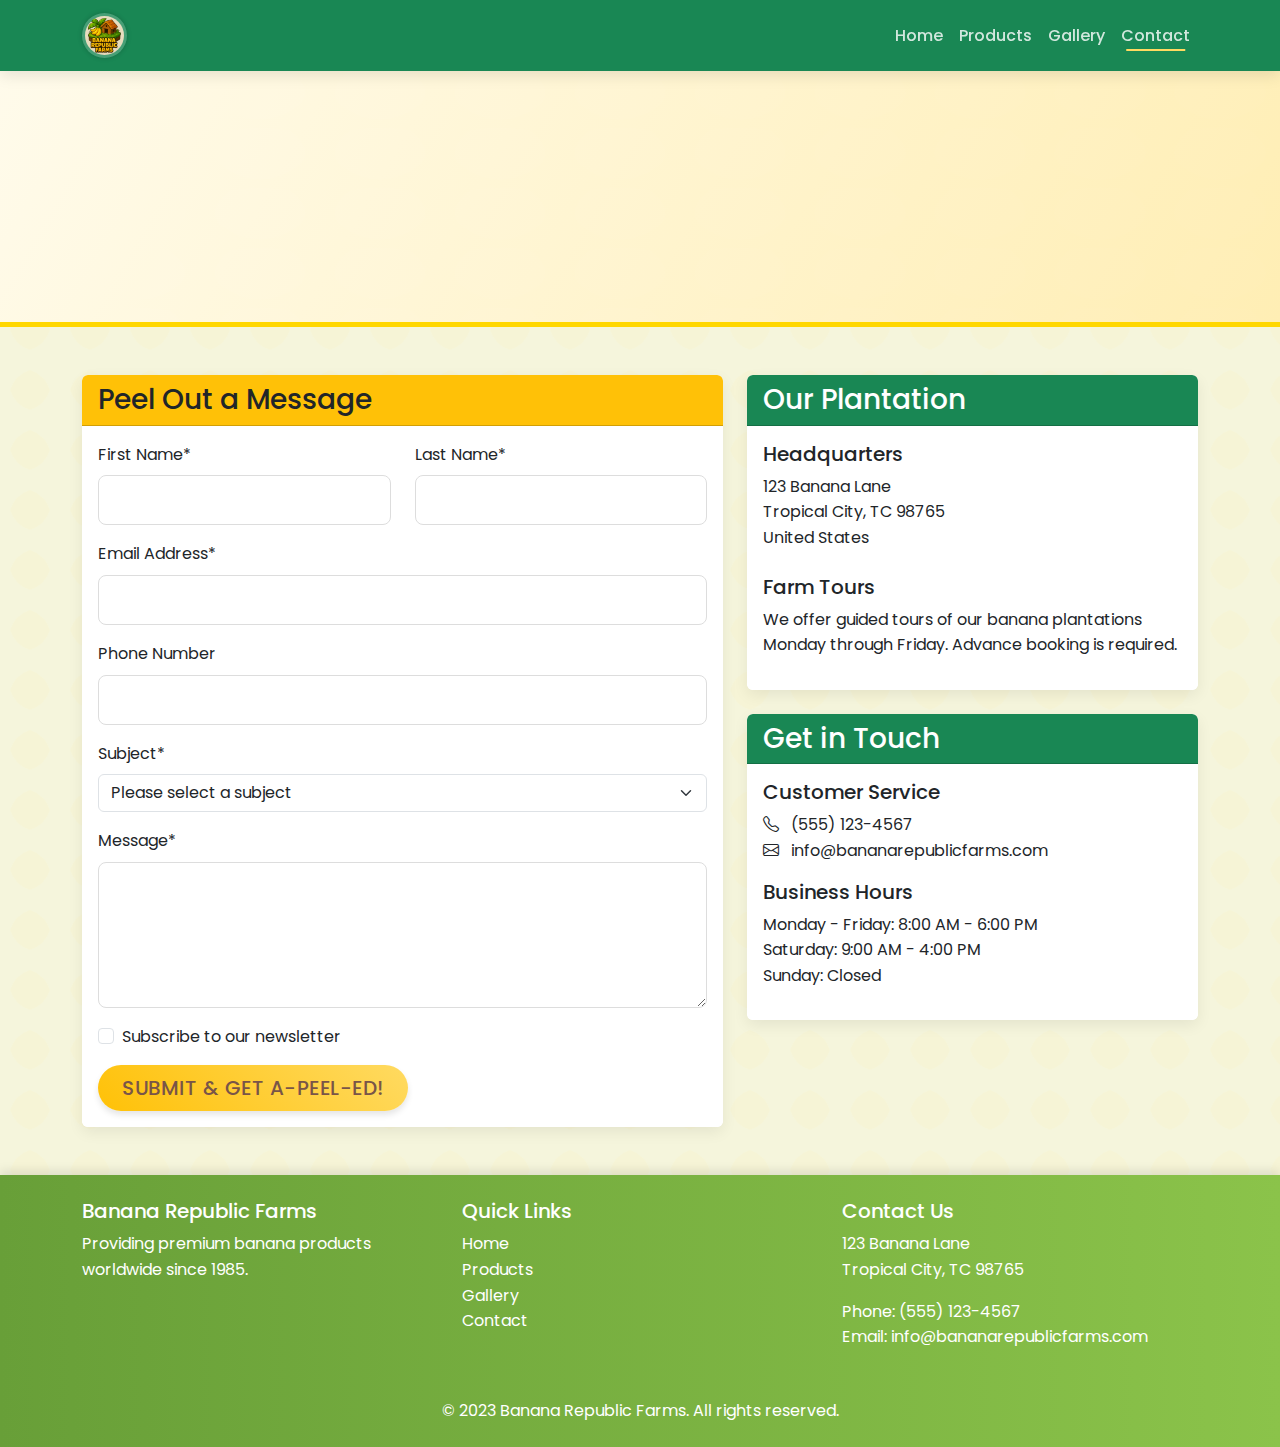
<file: contact.html>
<!DOCTYPE html>
<html lang="en">
<head>
    <meta charset="UTF-8">
    <meta name="viewport" content="width=device-width, initial-scale=1.0">
    <title>Contact Us - Banana Republic Farms</title>
    <link rel="preconnect" href="https://fonts.googleapis.com">
    <link rel="preconnect" href="https://fonts.gstatic.com" crossorigin>
    <link href="https://fonts.googleapis.com/css2?family=Poppins:wght@300;400;500;600;700&display=swap" rel="stylesheet">
    <link href="https://cdn.jsdelivr.net/npm/bootstrap@5.3.2/dist/css/bootstrap.min.css" rel="stylesheet">
    <link rel="stylesheet" href="https://cdn.jsdelivr.net/npm/bootstrap-icons@1.11.0/font/bootstrap-icons.css">
    <link href="styles.css" rel="stylesheet">
</head>
<body>
    <!-- Navigation -->
    <nav class="navbar navbar-expand-lg navbar-dark bg-success sticky-top">
        <div class="container">
            <a class="navbar-brand" href="index.html">
                <img src="logo.png" alt="Banana Republic Farms Logo" width="45" height="45" class="d-inline-block align-middle" style="background-color: rgba(255,255,255,0.2); border-radius: 50%; padding: 3px; box-shadow: 0 0 5px rgba(0,0,0,0.2);">
            </a>
            <button class="navbar-toggler" type="button" data-bs-toggle="collapse" data-bs-target="#navbarNav">
                <span class="navbar-toggler-icon"></span>
            </button>
            <div class="collapse navbar-collapse" id="navbarNav">
                <ul class="navbar-nav ms-auto">
                    <li class="nav-item">
                        <a class="nav-link" href="index.html">Home</a>
                    </li>
                    <li class="nav-item">
                        <a class="nav-link" href="products.html">Products</a>
                    </li>
                    <li class="nav-item">
                        <a class="nav-link" href="gallery.html">Gallery</a>
                    </li>
                    <li class="nav-item">
                        <a class="nav-link active" href="contact.html">Contact</a>
                    </li>
                </ul>
            </div>
        </div>
    </nav>

    <!-- Header -->
    <div class="bg-banana text-dark py-5">
        <div class="container">
            <h1 class="display-4 fw-bold">Peel Out and Contact Us</h1>
            <p class="lead">We’re all ears (and a bunch of bananas)! Drop us a line, and we’ll get back to you faster than you can say "banana split!"</p>
        </div>
    </div>

    <!-- Contact Form and Information -->
    <div class="container my-5">
        <div class="row">
            <div class="col-lg-7 reveal-on-scroll">
                <div class="card border-warning">
                    <div class="card-header bg-warning text-dark">
                        <h3 class="mb-0">Peel Out a Message</h3>
                    </div>
                    <div class="card-body">
                        <form id="contactForm">
                            <div class="row mb-3">
                                <div class="col-md-6 mb-3 mb-md-0">
                                    <label for="firstName" class="form-label">First Name*</label>
                                    <input type="text" class="form-control" id="firstName" required>
                                </div>
                                <div class="col-md-6">
                                    <label for="lastName" class="form-label">Last Name*</label>
                                    <input type="text" class="form-control" id="lastName" required>
                                </div>
                            </div>
                            
                            <div class="mb-3">
                                <label for="email" class="form-label">Email Address*</label>
                                <input type="email" class="form-control" id="email" required>
                            </div>
                            
                            <div class="mb-3">
                                <label for="phone" class="form-label">Phone Number</label>
                                <input type="tel" class="form-control" id="phone">
                            </div>
                            
                            <div class="mb-3">
                                <label for="subject" class="form-label">Subject*</label>
                                <select class="form-select" id="subject" required>
                                    <option value="" selected disabled>Please select a subject</option>
                                    <option value="product">Product Inquiry</option>
                                    <option value="wholesale">Wholesale Information</option>
                                    <option value="careers">Careers</option>
                                    <option value="feedback">Feedback</option>
                                    <option value="support">Customer Support</option>
                                    <option value="other">Other</option>
                                </select>
                            </div>
                            
                            <div class="mb-3">
                                <label for="message" class="form-label">Message*</label>
                                <textarea class="form-control" id="message" rows="5" required></textarea>
                            </div>
                            
                            <div class="mb-3 form-check">
                                <input type="checkbox" class="form-check-input" id="newsletter">
                                <label class="form-check-label" for="newsletter">Subscribe to our newsletter</label>
                            </div>
                            
                            <button type="submit" class="btn btn-warning btn-lg">Submit & Get a-peel-ed!</button>
                        </form>
                    </div>
                </div>
            </div>
        
            <div class="col-lg-5 mt-4 mt-lg-0">
                <div class="card border-success mb-4 reveal-on-scroll" data-delay="200">
                    <div class="card-header bg-success text-white">
                        <h3 class="mb-0">Our Plantation</h3>
                    </div>
                    <div class="card-body">
                        <h5>Headquarters</h5>
                        <address>
                            123 Banana Lane<br>
                            Tropical City, TC 98765<br>
                            United States
                        </address>
        
                        <h5 class="mt-4">Farm Tours</h5>
                        <p>We offer guided tours of our banana plantations Monday through Friday. Advance booking is required.</p>
                    </div>
                </div>
        
                <div class="card border-success reveal-on-scroll" data-delay="400">
                    <div class="card-header bg-success text-white">
                        <h3 class="mb-0">Get in Touch</h3>
                    </div>
                    <div class="card-body">
                        <h5>Customer Service</h5>
                        <p>
                            <i class="bi bi-telephone me-2"></i> (555) 123-4567<br>
                            <i class="bi bi-envelope me-2"></i> info@bananarepublicfarms.com
                        </p>
        
                        <h5 class="mt-3">Business Hours</h5>
                        <p>
                            Monday - Friday: 8:00 AM - 6:00 PM<br>
                            Saturday: 9:00 AM - 4:00 PM<br>
                            Sunday: Closed
                        </p>
                    </div>
                </div>
            </div>
        </div>
    </div>

    <!-- Footer -->
    <footer class="bg-success text-white py-4 mt-5">
        <div class="container">
            <div class="row">
                <div class="col-md-4 mb-3">
                    <h5>Banana Republic Farms</h5>
                    <p>Providing premium banana products worldwide since 1985.</p>
                </div>
                <div class="col-md-4 mb-3">
                    <h5>Quick Links</h5>
                    <ul class="list-unstyled">
                        <li><a class="text-white" href="index.html">Home</a></li>
                        <li><a class="text-white" href="products.html">Products</a></li>
                        <li><a class="text-white" href="gallery.html">Gallery</a></li>
                        <li><a class="text-white" href="contact.html">Contact</a></li>
                    </ul>
                </div>
                <div class="col-md-4 mb-3">
                    <h5>Contact Us</h5>
                    <address class="mb-0">
                        <p>123 Banana Lane<br>Tropical City, TC 98765</p>
                        <p>Phone: (555) 123-4567<br>Email: info@bananarepublicfarms.com</p>
                    </address>
                </div>
            </div>
            <div class="row mt-3">
                <div class="col-12 text-center">
                    <p class="mb-0">&copy; 2023 Banana Republic Farms. All rights reserved.</p>
                </div>
            </div>
        </div>
    </footer>

    <script src="https://cdn.jsdelivr.net/npm/bootstrap@5.3.2/dist/js/bootstrap.bundle.min.js"></script>
    <script>
        // Form validation script (you could add this)
        document.addEventListener('DOMContentLoaded', function() {
            const contactForm = document.getElementById('contactForm');
            if (contactForm) {
                contactForm.addEventListener('submit', function(event) {
                    event.preventDefault();
                    // Simulate form submission
                    alert('Thank you! Your message has been sent.');
                    contactForm.reset();
                });
            }
            
            // Animation for scroll reveal
            const revealElements = document.querySelectorAll('.reveal-on-scroll');
            
            function checkScroll() {
                let windowHeight = window.innerHeight;
                revealElements.forEach(element => {
                    let elementTop = element.getBoundingClientRect().top;
                    let elementVisible = 150;
                    
                    if (elementTop < windowHeight - elementVisible) {
                        // Get delay if any
                        const delay = element.dataset.delay || 0;
                        setTimeout(() => {
                            element.classList.add('revealed');
                        }, delay);
                    }
                });
            }
            
            window.addEventListener('scroll', checkScroll);
            // Check on initial load
            checkScroll();
        });
    </script>
</body>
</html>
</file>
<file: styles.css>
/* BananaCorp International - World's #1 Banana Import/Export Specialists */

/* Custom banana-themed color classes */
:root {
    --banana-yellow: #FFDA61;
    --banana-dark: #FFC107;
    --banana-light: #FFF9C4;
    --banana-accent: #FFECB3;
    --leaf-green: #689F38;
    --leaf-light: #8BC34A;
    --chocolate: #795548;
    --cream: #F5F5DC;
}

/* Base styles */
body {
    font-family: 'Poppins', sans-serif;
    color: #333;
    line-height: 1.6;
    background-color: var(--cream);
    background-image: url('data:image/svg+xml;utf8,<svg xmlns="http://www.w3.org/2000/svg" width="60" height="60" viewBox="0 0 60 60"><path fill="%23FFECB320" d="M30,10 Q45,15 50,30 Q45,45 30,50 Q15,45 10,30 Q15,15 30,10 Z"/></svg>');
}

/* Custom banana styling */
.bg-banana {
    background-color: #fffbeb; /* Soft yellow background */
    background-image: linear-gradient(120deg, #fffbeb 0%, #ffeeb4 100%);
    border-bottom: 5px solid #ffd700;
    color: var(--chocolate);
    position: relative;
    overflow: hidden;
}

.bg-banana::before {
    content: "";
    position: absolute;
    width: 200%;
    height: 200%;
    top: -50%;
    left: -50%;
    background: url('data:image/svg+xml;utf8,<svg xmlns="http://www.w3.org/2000/svg" width="120" height="60" viewBox="0 0 120 60"><path fill="%23FFFFFF15" d="M30,5 Q60,0 90,5 Q115,25 100,40 Q80,55 60,55 Q40,55 20,40 Q5,25 30,5 Z"/></svg>') repeat;
    opacity: 0.2;
    animation: drift 60s infinite linear;
    pointer-events: none;
}

@keyframes drift {
    from {
        transform: rotate(0deg);
    }
    to {
        transform: rotate(360deg);
    }
}

.banana-text {
    color: var(--banana-dark);
    font-weight: 700;
    text-shadow: 1px 1px 2px rgba(0,0,0,0.1);
}

/* Navbar customization */
.navbar-brand {
    font-weight: 700;
    font-size: 1.4rem;
    letter-spacing: -0.5px;
}

.navbar {
    box-shadow: 0 4px 15px rgba(0, 0, 0, 0.1);
}

.navbar-dark .navbar-nav .nav-link {
    color: rgba(255, 255, 255, 0.8); /* Slightly transparent white */
}

.navbar-dark .navbar-nav .nav-link:hover,
.navbar-dark .navbar-nav .nav-link:focus {
    color: #fff; /* Solid white on hover/focus */
}

.nav-link {
    position: relative;
    font-weight: 500;
}

.nav-link::after {
    content: '';
    position: absolute;
    width: 0;
    height: 2px;
    bottom: 5px;
    left: 50%;
    background-color: var(--banana-yellow);
    transform: translateX(-50%);
    transition: width 0.3s ease;
}

.nav-link:hover::after,
.nav-link.active::after {
    width: 70%;
}

/* Cards styling */
.card {
    transition: transform 0.3s ease, box-shadow 0.3s ease;
    border: none;
    overflow: hidden;
    box-shadow: 0 5px 15px rgba(0, 0, 0, 0.07);
}

.card:hover {
    transform: translateY(-5px);
    box-shadow: 0 10px 20px rgba(0,0,0,0.1) !important;
}

.card-img-top {
    transition: opacity 0.3s ease, transform 0.8s ease;
    height: 200px;
    object-fit: cover;
}

.card-img-top:hover {
    opacity: 0.9;
}

.card:hover .card-img-top {
    transform: scale(1.05);
}

.card:hover {
    transform: translateY(-8px);
    box-shadow: 0 15px 30px rgba(0, 0, 0, 0.15);
}

.card-body {
    position: relative;
    z-index: 1;
    background: white;
}

.card-title {
    font-weight: 600;
    color: var(--chocolate);
    margin-bottom: 0.75rem;
}

.card .border-warning {
    border-color: var(--banana-yellow) !important;
    border-width: 2px;
}

/* Button styling */
.btn {
    border-radius: 50px;
    padding: 0.5rem 1.5rem;
    font-weight: 500;
    letter-spacing: 0.5px;
    text-transform: uppercase;
    transition: all 0.3s ease;
    box-shadow: 0 4px 6px rgba(0, 0, 0, 0.1);
}

.btn:hover {
    transform: translateY(-2px);
    box-shadow: 0 5px 15px rgba(0,0,0,0.08);
}

.btn-warning {
    background: linear-gradient(45deg, var(--banana-dark), var(--banana-yellow));
    border: none;
    color: var(--chocolate);
}

.btn-warning:hover {
    background: linear-gradient(45deg, var(--banana-yellow), var(--banana-dark));
    transform: translateY(-2px);
    box-shadow: 0 6px 10px rgba(0, 0, 0, 0.15);
}

.btn-outline-success {
    border-color: var(--leaf-green);
    color: var(--leaf-green);
}

.btn-outline-success:hover {
    background-color: var(--leaf-green);
    border-color: var(--leaf-green);
    color: white;
    transform: translateY(-2px);
    box-shadow: 0 6px 10px rgba(0, 0, 0, 0.15);
}

/* Footer styling */
footer {
    background: linear-gradient(to right, var(--leaf-green), var(--leaf-light));
    box-shadow: 0 -4px 10px rgba(0, 0, 0, 0.1);
}

footer a {
    text-decoration: none;
    transition: all 0.3s ease;
    position: relative;
    display: inline-block;
}

footer a:hover {
    opacity: 1;
    transform: translateX(5px);
}

footer a::after {
    content: '';
    position: absolute;
    bottom: -2px;
    left: 0;
    width: 0;
    height: 1px;
    background-color: var(--banana-yellow);
    transition: width 0.3s ease;
}

footer a:hover::after {
    width: 100%;
}

/* Product sections */
.product-section {
    transition: all 0.4s ease;
    border-radius: 15px;
    overflow: hidden;
    box-shadow: 0 10px 30px rgba(0, 0, 0, 0.05);
    border-left: none;
    position: relative;
}

.product-section::before {
    content: '';
    position: absolute;
    left: 0;
    top: 0;
    height: 100%;
    width: 5px;
    background: linear-gradient(to bottom, var(--banana-dark), var(--banana-yellow));
    border-radius: 5px 0 0 5px;
}

.product-section:hover {
    transform: translateY(-8px) scale(1.01);
    box-shadow: 0 15px 40px rgba(0, 0, 0, 0.1);
}

.product-section img {
    transition: transform 0.6s ease;
    object-fit: cover;
    height: 300px;
}

.product-section:hover img {
    transform: scale(1.05);
}

/* Gallery page */
.btn-group .btn {
    transition: all 0.3s ease;
}

.btn-group .btn.active {
    background-color: var(--leaf-green);
    color: white;
    box-shadow: 0 5px 10px rgba(0, 0, 0, 0.1);
}

.card .badge {
    transition: all 0.3s ease;
    transform-origin: center;
}

.card:hover .badge {
    transform: scale(1.1);
}

/* Contact page */
.form-control {
    border-radius: 8px;
    padding: 0.75rem;
    border: 1px solid #ddd;
    transition: all 0.3s ease;
}

.form-control:focus {
    border-color: var(--banana-yellow);
    box-shadow: 0 0 0 0.25rem rgba(255, 215, 0, 0.25);
}

/* Animation for jumbotron */
@keyframes fadeInUp {
    from {
        opacity: 0;
        transform: translateY(30px);
    }
    to {
        opacity: 1;
        transform: translateY(0);
    }
}

.bg-banana h1 {
    animation: fadeInUp 0.8s ease-out forwards;
    animation-delay: 0.1s;
    opacity: 0;
}

.bg-banana p {
    animation: fadeInUp 0.8s ease-out forwards;
    animation-delay: 0.3s;
    opacity: 0;
}

.bg-banana .btn {
    animation: fadeInUp 0.8s ease-out forwards;
    animation-delay: 0.5s;
    opacity: 0;
}

/* Custom breakpoint adjustments */
@media (max-width: 767.98px) {
    .display-3 {
        font-size: 2.3rem;
    }
    
    .display-4 {
        font-size: 1.8rem;
    }
}

/* Scroll animation */
@media (min-width: 992px) {
    .reveal-on-scroll {
        opacity: 0;
        transform: translateY(20px);
        transition: opacity 0.6s ease, transform 0.6s ease;
    }

    .reveal-on-scroll.revealed {
        opacity: 1;
        transform: translateY(0);
    }

    .reveal-on-scroll.revealed-from-top {
        opacity: 1;
        transform: translateY(0);
        animation: bounce 0.5s ease;
    }
}

@keyframes bounce {
    0%, 20%, 50%, 80%, 100% {transform: translateY(0);}
    40% {transform: translateY(-20px);}
    60% {transform: translateY(-10px);}
}

/* Banana animations */
@keyframes peel-slip {
    0% { transform: rotate(0deg) translateX(0); }
    15% { transform: rotate(10deg) translateX(5px); }
    30% { transform: rotate(-8deg) translateX(-3px); }
    45% { transform: rotate(6deg) translateX(2px); }
    60% { transform: rotate(-4deg) translateX(-1px); }
    75% { transform: rotate(2deg) translateX(1px); }
    100% { transform: rotate(0deg) translateX(0); }
}

.banana-slip {
    display: inline-block;
    animation: peel-slip 1s ease-in-out;
}

.banana-img {
    transition: transform 0.3s ease;
}

.banana-img:hover {
    transform: scale(1.1) rotate(5deg);
    cursor: pointer;
}

.banana-bunch {
    position: relative;
}

.banana-bunch::after {
    content: "🍌";
    position: absolute;
    font-size: 1.5rem;
    bottom: -10px;
    right: -10px;
    transform: rotate(-15deg);
    animation: float 3s infinite ease-in-out;
}

@keyframes float {
    0% { transform: translateY(0) rotate(-15deg); }
    50% { transform: translateY(-10px) rotate(-5deg); }
    100% { transform: translateY(0) rotate(-15deg); }
}

.banana-fact {
    background-color: var(--banana-light);
    border-left: 4px solid var(--banana-yellow);
    padding: 10px 15px;
    margin: 20px 0;
    border-radius: 0 8px 8px 0;
    position: relative;
}

.banana-fact::before {
    content: "🍌 Fun Fact:";
    font-weight: bold;
    display: block;
    margin-bottom: 5px;
}

.banana-quote {
    font-style: italic;
    position: relative;
    padding: 20px;
    background: var(--cream);
    border-radius: 10px;
    box-shadow: 0 4px 10px rgba(0,0,0,0.05);
}

.banana-quote::before,
.banana-quote::after {
    content: '"';
    font-family: Georgia, serif;
    font-size: 50px;
    color: var(--banana-yellow);
    position: absolute;
    height: 30px;
}

.banana-quote::before {
    top: 0;
    left: 5px;
}

.banana-quote::after {
    bottom: -15px;
    right: 5px;
}

/* Product Showcase */
.banana-product {
    position: relative;
    overflow: hidden;
    border-radius: 10px;
    transition: transform 0.4s ease;
}

.banana-product:hover {
    transform: scale(1.03) rotate(1deg);
}

.banana-price-tag {
    position: absolute;
    top: 10px;
    right: -35px;
    background: var(--banana-yellow);
    color: var(--chocolate);
    padding: 5px 40px;
    font-weight: bold;
    transform: rotate(45deg);
    box-shadow: 0 3px 10px rgba(0,0,0,0.1);
    z-index: 10;
}

.banana-spin {
    display: inline-block;
    animation: spin 10s linear infinite;
    transform-origin: center;
}

@keyframes spin {
    from { transform: rotate(0deg); }
    to { transform: rotate(360deg); }
}

.banana-dance {
    display: inline-block;
    animation: dance 2s infinite alternate;
}

@keyframes dance {
    0% { transform: translateY(0) rotate(0); }
    25% { transform: translateY(-5px) rotate(-5deg); }
    50% { transform: translateY(0) rotate(0); }
    75% { transform: translateY(-5px) rotate(5deg); }
    100% { transform: translateY(0) rotate(0); }
}

/* Modal enhancements */
#modalImage {
    max-height: 70vh;
    object-fit: contain;
}

.modal-content {
    border-radius: 10px;
    overflow: hidden;
}

.modal-header {
    border-bottom: 1px solid rgba(0,0,0,0.1);
}

/* Jumbotron styling */
.jumbotron {
    padding: 4rem 2rem;
    margin-bottom: 2rem;
    background-size: cover;
    background-position: center;
}

.jumbotron .btn-warning {
    transition: all 0.3s ease;
}

.jumbotron .btn-warning:hover {
    transform: translateY(-3px);
    box-shadow: 0 5px 15px rgba(0,0,0,0.1);
}
</file>
